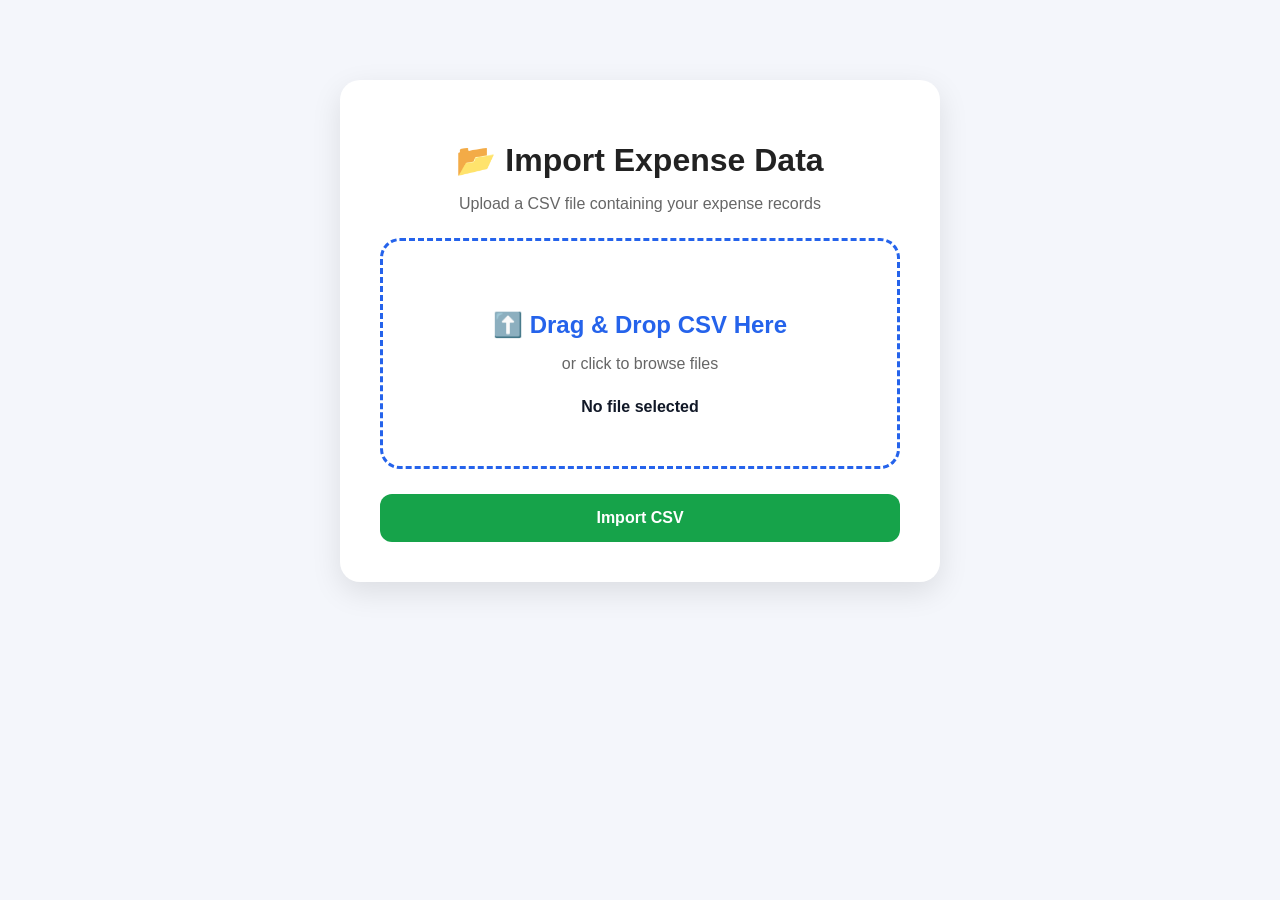
<file: templates/import.html>
<!DOCTYPE html>
<html>
<head>
    <title>Import Expenses</title>
    <link rel="stylesheet" href="/static/style.css">
</head>
<body>

<div class="upload-container">

    <h1>📂 Import Expense Data</h1>

    <p>Upload a CSV file containing your expense records</p>

    <form method="POST" enctype="multipart/form-data" id="uploadForm">

        <label class="drop-zone" id="dropZone">

            <input
                type="file"
                name="file"
                id="fileInput"
                accept=".csv"
                hidden
                required
            >

            <div class="upload-content">

                <h2>⬆️ Drag & Drop CSV Here</h2>

                <p>or click to browse files</p>

                <span id="fileName">
                    No file selected
                </span>

            </div>

        </label>

        <button type="submit" class="upload-btn">
            Import CSV
        </button>

    </form>

</div>

<script>

const dropZone = document.getElementById("dropZone");
const fileInput = document.getElementById("fileInput");
const fileName = document.getElementById("fileName");

fileInput.addEventListener("change", function() {

    if(this.files.length){

        fileName.textContent = this.files[0].name;

    }

});

dropZone.addEventListener("dragover", (e)=>{

    e.preventDefault();

    dropZone.classList.add("drag-active");

});

dropZone.addEventListener("dragleave", ()=>{

    dropZone.classList.remove("drag-active");

});

dropZone.addEventListener("drop", (e)=>{

    e.preventDefault();

    dropZone.classList.remove("drag-active");

    fileInput.files = e.dataTransfer.files;

    fileName.textContent =
        e.dataTransfer.files[0].name;

});

</script>

</body>
</html>
</file>
<file: static/style.css>
* {

    box-sizing: border-box;
    font-family: Arial, sans-serif;

}

body {

    margin: 0;
    background: #f4f6fb;
    color: #222;

}

.container {

    width: 90%;
    margin: auto;
    padding: 30px;

}


header {

    display: flex;
    justify-content: space-between;
    align-items: center;

}


header h1 {

    font-size: 32px;

}


.top-buttons {

    display: flex;
    gap: 15px;

}


.add-btn {

    background: #2563eb;
    color: white;
    padding: 14px 22px;
    border-radius: 12px;
    text-decoration: none;
    font-weight: bold;
    transition: 0.3s;

}


.add-btn:hover {

    background: #1d4ed8;

}



.export-btn {

    background: #16a34a;
    color: white;
    padding: 14px 22px;
    border-radius: 12px;
    text-decoration: none;
    font-weight: bold;
    transition: 0.3s;

}


.export-btn:hover {

    background: #15803d;

}


.cards {

    display: grid;
    grid-template-columns: repeat(3, 1fr);
    gap: 20px;
    margin: 30px 0;

}


.card {

    background: white;
    padding: 25px;
    border-radius: 15px;
    box-shadow: 0 5px 20px #ddd;

}


.card h2 {

    font-size: 30px;
    color: #2563eb;

}


.search {

    display: flex;
    justify-content: space-between;
    margin-bottom: 20px;


}


input {

    padding: 12px;
    border-radius: 8px;
    border: 1px solid #ddd;

}


button {

    padding: 12px 18px;
    background: #2563eb;
    color: white;
    border: none;
    border-radius: 8px;

}


.export {

    background: #16a34a;
    color: white;
    padding: 12px 18px;
    border-radius: 8px;
    text-decoration: none;

}


.table-box {

    background: white;
    padding: 25px;
    border-radius: 15px;

}


table {

    width: 100%;
    border-collapse: collapse;

}


th {

    background: #111827;
    color: white;
    padding: 15px;

}


td {

    padding: 15px;
    border-bottom: 1px solid #ddd;

}


.money {

    font-weight: bold;
    color: #16a34a;

}



.tag {

    background: #dbeafe;
    padding: 6px 12px;
    border-radius: 20px;

}



.edit {

    color: #2563eb;

}



.delete {

    color: red;
    margin-left: 10px;

}




.analysis {

    margin-top: 30px;
    background: white;
    padding: 25px;
    border-radius: 15px;

}



.progress-box {

    margin: 15px 0;

}



.bar {

    height: 10px;
    background: #2563eb;
    border-radius: 10px;

}


.form-container {

    width: 400px;
    margin: 50px auto;
    background: white;
    padding: 30px;
    border-radius: 15px;

}


label {

    display: block;
    margin-top: 15px;

}


.save {

    margin-top: 20px;
    width: 100%;

}

.import-btn {

    background: #9333ea;
    color: white;
    padding: 14px 22px;
    border-radius: 12px;
    text-decoration: none;
    font-weight: bold;

}

.upload-container {

    width: 600px;
    margin: 80px auto;
    background: white;
    padding: 40px;
    border-radius: 20px;
    box-shadow: 0 10px 30px rgba(0, 0, 0, 0.1);
    text-align: center;

}

.upload-container h1 {

    margin-bottom: 10px;

}

.upload-container p {

    color: #666;
    margin-bottom: 25px;

}

.drop-zone {

    display: block;
    border: 3px dashed #2563eb;
    border-radius: 20px;
    padding: 50px;
    cursor: pointer;
    transition: 0.3s;

}

.drag-active {

    background: #dbeafe;
    border-color: #1d4ed8;

}

.upload-content h2 {

    color: #2563eb;
    margin-bottom: 10px;

}

#fileName {

    display: block;
    margin-top: 15px;
    font-weight: bold;
    color: #111827;

}

.upload-btn {

    margin-top: 25px;
    width: 100%;
    padding: 15px;
    border: none;
    border-radius: 12px;
    background: #16a34a;
    color: white;
    font-size: 16px;
    font-weight: bold;
    cursor: pointer;

}

.upload-btn:hover {

    background: #15803d;

}

@media(max-width:700px) {

    .cards {

        grid-template-columns: 1fr;

    }

}
</file>
